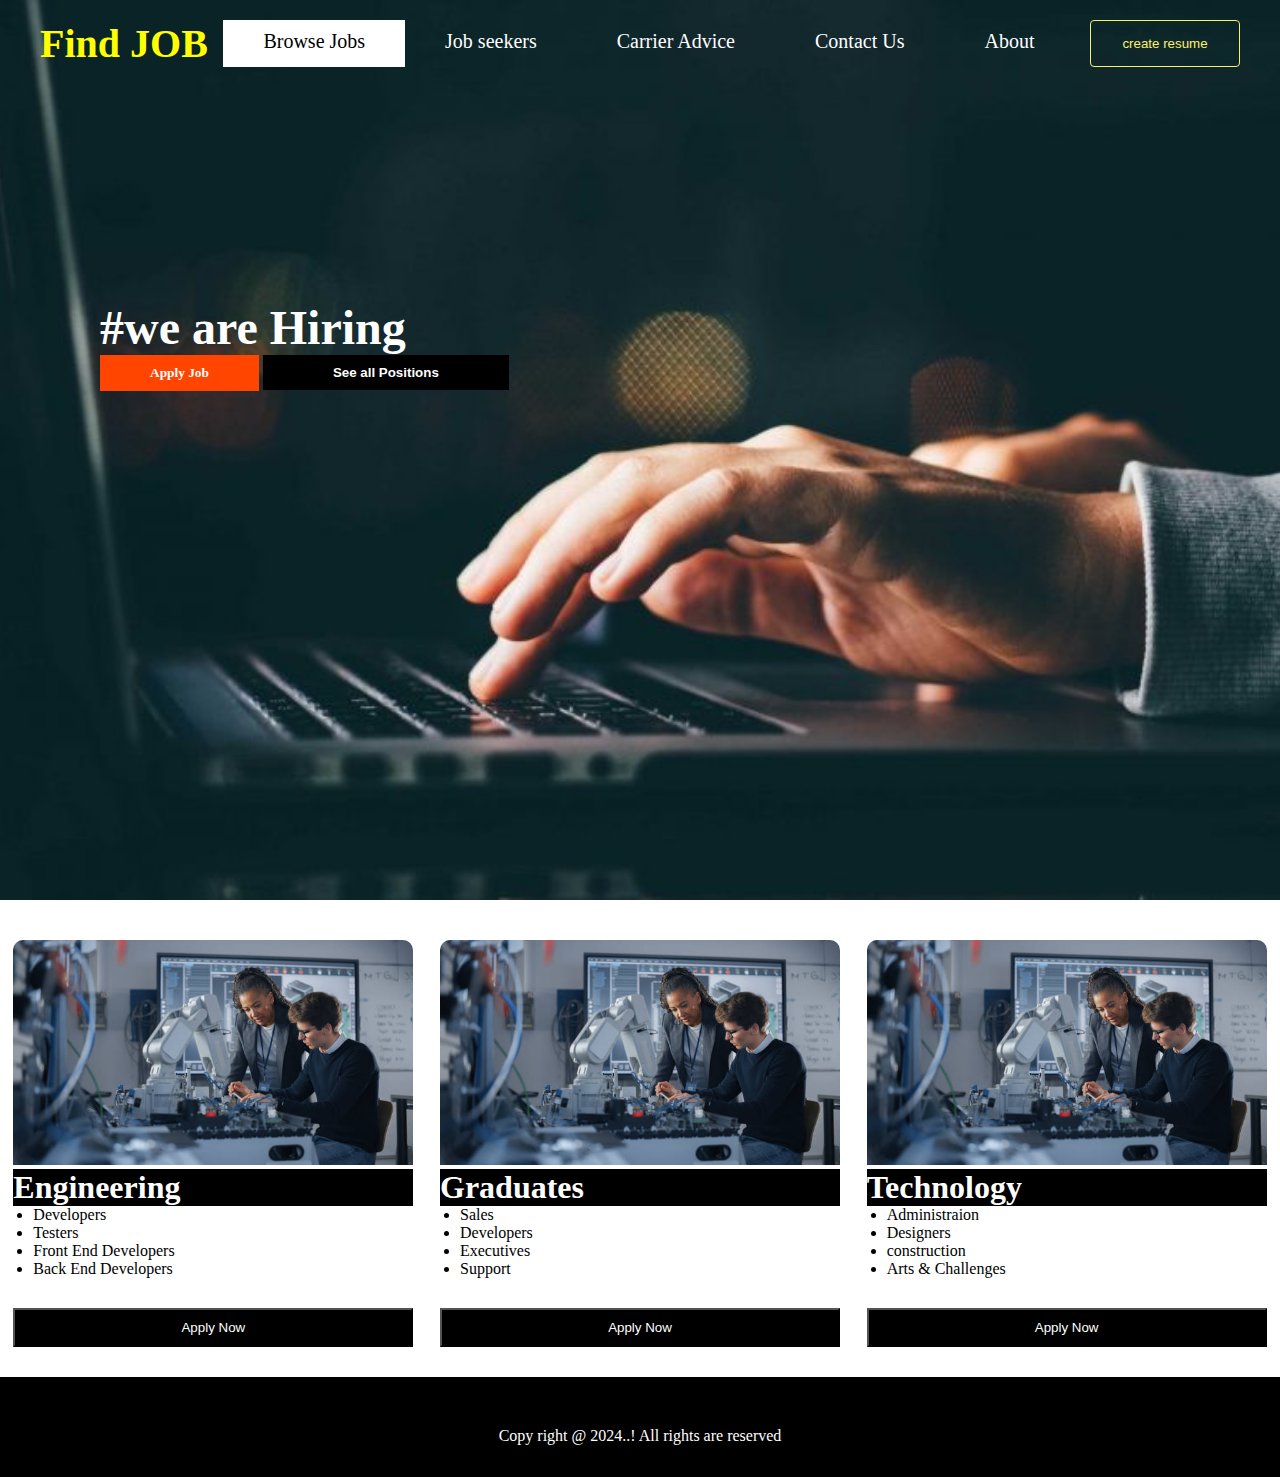
<file: index.html>
<!DOCTYPE html>
<html lang="en">
<head>
    <meta charset="UTF-8">
    <meta name="viewport" content="width=device-width, initial-scale=1.0">
    <title>My Personal Portfolio</title>
    <link rel="stylesheet" href="style.css">
</head>
<body>
    <section id="first">
    <div class="container">
        <h2>Find JOB</h2>
        <ul>
            <li id="show"><a href="index.html">Browse Jobs</a></li>
            <li><a href="#">Job seekers</a></li>
            <li><a href="#">Carrier Advice</a></li>
            <li><a href="contactus.html">Contact Us</a></li>
            <li><a href="#">About</a></li>
        </ul>
        <button>create resume</button>
    </div>
    <div class="main">
        <h1>#we are <span>Hiring</span></h1>
        <div>
        <button id="btn1"><b>Apply Job</b></button>
        <button id="btn2"><b>See all Positions</b></button>
    </div>
    </div>
</section>

<!-- ===============second=================== -->

<section id="second">
    <div class="card">
        <img src="engineering.jpg" alt="">
        <h1>Engineering</h1>
        <ul>
            <li>Developers</li>
            <li>Testers</li>
            <li>Front End Developers</li>
            <li>Back End Developers</li>
        </ul>
        <button>Apply Now</button>
    </div>

    <div class="card">
        <img src="engineering.jpg" alt="">
        <h1>Graduates</h1>
        <ul>
            <li>Sales</li>
            <li>Developers</li>
            <li>Executives</li>
            <li>Support</li>
        </ul>
        <button>Apply Now</button>
    </div>

    <div class="card">
        <img src="engineering.jpg" alt="">
        <h1>Technology</h1>
        <ul>
            <li>Administraion</li>
            <li>Designers</li>
            <li>construction</li>
            <li>Arts & Challenges</li>
        </ul>
        <button>Apply Now</button>
    </div>
</section>

<!-- =================footer================ -->
<div class="footer">
    <p>Copy right @ 2024..! All rights are reserved</p>
</div>
</body>
</html>
</file>
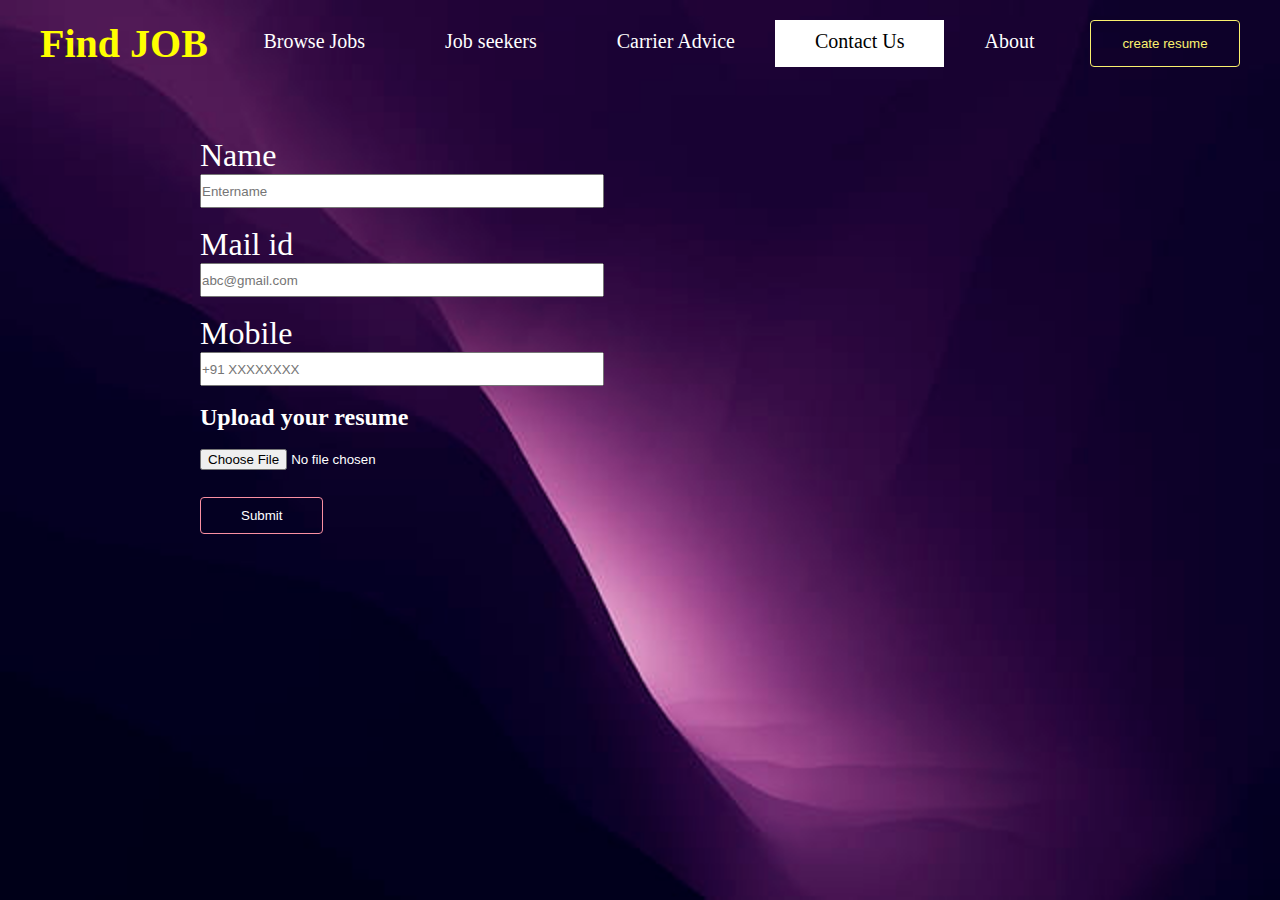
<file: contactus.html>
<!DOCTYPE html>
<html lang="en">
<head>
    <meta charset="UTF-8">
    <meta name="viewport" content="width=device-width, initial-scale=1.0">
    <title>My Personal Portfolio</title>
    <link rel="stylesheet" href="contactus.css">
</head>
<body>
    <section id="first">
    <div class="container">
        <h2>Find JOB</h2>
        <ul>
            <li><a href="index.html">Browse Jobs</a></li>
            <li><a href="#">Job seekers</a></li>
            <li><a href="#">Carrier Advice</a></li>
            <li id="show"><a href="contactus.html">Contact Us</a></li>
            <li><a href="#">About</a></li>
        </ul>
        <button>create resume</button>
    </div>
    <div class="main">
        <form action="">
            <label for="name">Name</label><br>
            <input type="text" placeholder="Entername"><br><br>
            <label for="name">Mail id</label><br>
            <input type="text" placeholder="abc@gmail.com"><br><br>
            <label for="name">Mobile</label><br>
            <input type="text" placeholder="+91 XXXXXXXX"><br>
            <br><h2>Upload your resume</h2><br>
            <input type="file" placeholder="upload resume">
        </form><br>
        <button>Submit</button>
    </div>
</section>
</file>
<file: style.css>
*{
    padding: 0px;
    margin: 0px;
}
#first{
    background-image: url(background.jpg);
    background-repeat: no-repeat;
    background-size: cover;
    background-position: top;
    color: white;
    height: 100vh;
}
.container{
    display: flex;
    justify-content: space-between;
    padding: 20px 40px;
}
.container ul{
    display: flex;
    
    
}
.container ul li{
    display: flex;
    justify-content: space-around;
    padding: 0px 40px;
    text-align: center;
    transition: all 0.4s;
    
}
.container ul li a{
    text-decoration: none;
    font-size: 20px;
    color: white;
    padding: 10px 0px;
    
}
.container ul li:hover{
    background-color: white;
    cursor: pointer;
    
}
 #show{
    background-color: white;
    cursor: pointer;
}
#show a{
    color: black;
}
.container ul li:hover a{
    color: black;
}
.container h2{
    font-size: 40px;
    color: yellow;
    font-family: serif;

    
}
.container button{
    width: 150px;
    color: rgb(250, 241, 110);
    background: transparent;
    outline: none;
    border: 1px solid rgb(250, 241, 110);
    border-radius: 4px;
    transition: all 0.4s;
}
.container button:hover{
    border: 1px solid rgb(250, 241, 110);
    background: rgb(250, 241, 110);
    color: black;
    cursor: pointer;
}
.main{
    top: 300px;
    left: 100px;
    position: absolute;
    
}
.main h1{
    font-size: 3em;
}
.main h2{
    margin-top: 10px;
    font-size: 2em;
}
#btn1{
    padding: 10px 50px;
    background: orangered;
    color: white;
    font-family: Georgia, 'Times New Roman', Times, serif;
    outline: none;
    border: none;
    cursor: pointer;
}
#btn2{
    padding: 10px 70px;
    background: black;
    color: white;
    border: none;
    cursor: pointer;
    transition: all 0.4s;
}
#btn2:hover{
    background: white;
    color: black;
}
#second{
    margin-top: 40px;
}
#second .card{
    min-height: 400px;
    width: 400px;
    
    border-radius: 10px;
}
#second .card img{
    width: 100%;
    border-radius: 10px 10px 0px 0px;
    min-height: 200px;
}
#second .card h1{
    width: 100%;
    background-color: black;
    color: white;
}
.card ul{
    margin-left: 20px;
}
.card button{
    width: 100%;
    text-align: center;
    background-color: black;
    margin-top: 30px;
    color: white;
    padding: 10px 0px;
    cursor: pointer;
    transition: all 0.4s;
}
.card button:hover{
    background-color: wheat;
    color: black;
}
#second{
    display: flex;
    justify-content: space-around;
}
.footer{
    width: 100%;
    height: 100px;
    color: white;
    background-color: black;
}
.footer p{
    text-align: center;
    top: 50%;
    position: relative;
    margin-top: 30px;
}
</file>
<file: contactus.css>
*{
    padding: 0px;
    margin: 0px;
}
#first{
    background-image: url(contact.jpg);
    background-repeat: no-repeat;
    background-size: cover;
    background-position: top;
    color: white;
    height: 100vh;
}
.container{
    display: flex;
    justify-content: space-between;
    padding: 20px 40px;
}
.container ul{
    display: flex;
    
    
}
.container ul li{
    display: flex;
    justify-content: space-around;
    padding: 0px 40px;
    text-align: center;
    transition: all 0.4s;
    
}
.container ul li a{
    text-decoration: none;
    font-size: 20px;
    color: white;
    padding: 10px 0px;
    
}
.container ul li:hover{
    background-color: white;
    cursor: pointer;
    
}
 #show{
    background-color: white;
    cursor: pointer;
}
#show a{
    color: black;
}
.container ul li:hover a{
    color: black;
}
.container h2{
    font-size: 40px;
    color: yellow;
    font-family: serif;

    
}
.container button{
    width: 150px;
    color: rgb(250, 241, 110);
    background: transparent;
    outline: none;
    border: 1px solid rgb(250, 241, 110);
    border-radius: 4px;
    transition: all 0.4s;
}
.container button:hover{
    border: 1px solid rgb(250, 241, 110);
    background: rgb(250, 241, 110);
    color: black;
    cursor: pointer;
}
.main label{
    font-size: 2em;
}
.main  input{
    width: 400px;
    height: 30px;
}
.main{
    left: 200px;
    position: relative;
    top: 50px;
}
.main button{
    padding: 10px 40px;
    background: transparent;
    border: 1px solid rgb(250, 144, 162);
    color: white;
    border-radius: 4px;
    transition: all 0.4s;
    cursor: pointer;
}
.main button:hover{
    background-color: rgb(250, 144, 162);
    color: black;
}
</file>
